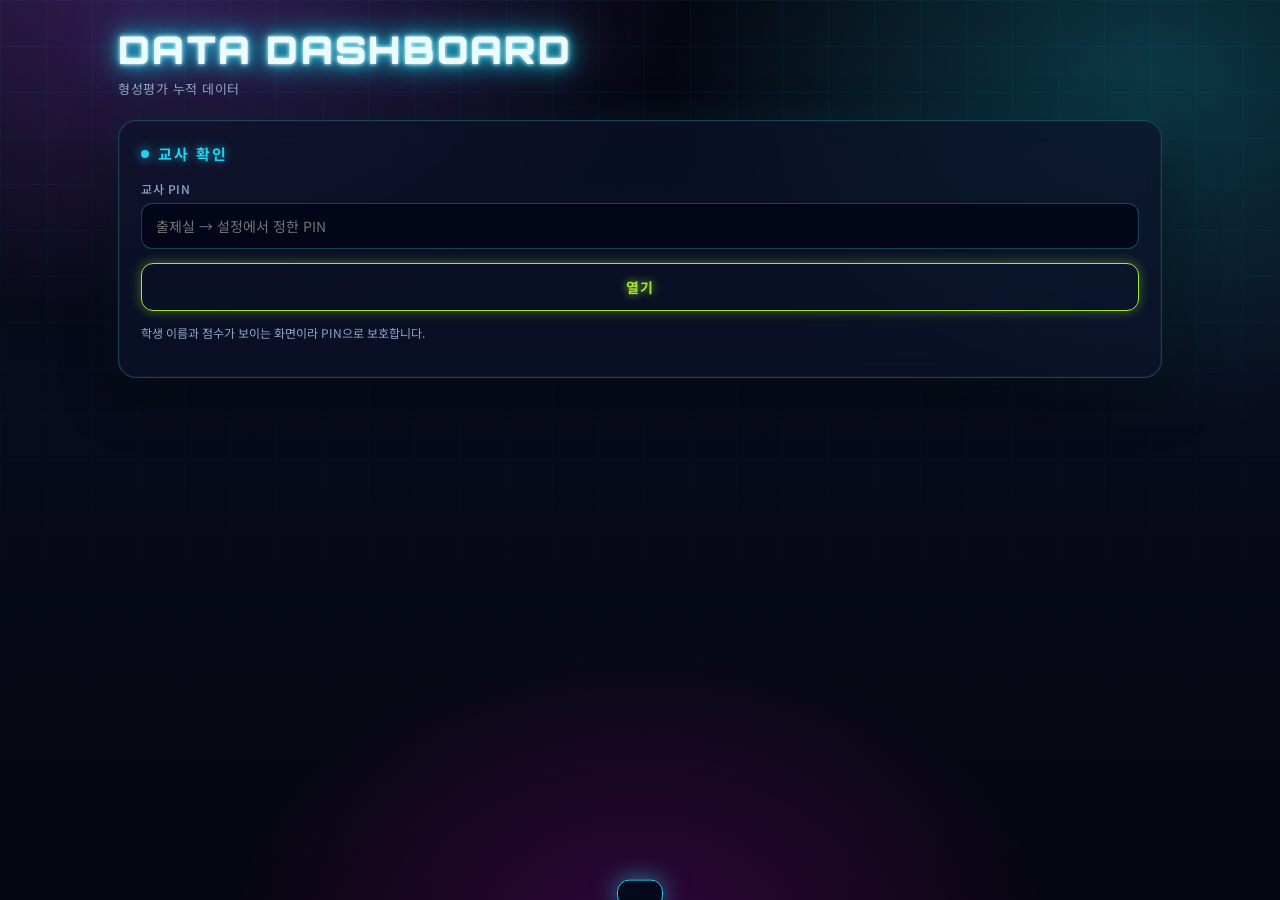
<file: dashboard.html>
<!DOCTYPE html>
<html lang="ko">
<head>
<meta charset="utf-8">
<meta name="viewport" content="width=device-width, initial-scale=1">
<meta name="robots" content="noindex">
<title>형성평가 대시보드</title>
<link rel="stylesheet" href="assets/neon.css">
<style>
  .kpis{display:grid;grid-template-columns:repeat(5,1fr);gap:12px}
  @media(max-width:700px){.kpis{grid-template-columns:repeat(2,1fr)}}
  .kpi{border:1px solid rgba(103,232,249,.2);border-radius:14px;padding:16px 12px;text-align:center;background:rgba(2,6,23,.55)}
  .kpi .v{font-family:'Orbitron',sans-serif;font-weight:900;font-size:30px;line-height:1;color:#eafcff;
    text-shadow:0 0 6px #fff,0 0 20px var(--cyan),0 0 44px rgba(34,211,238,.6)}
  .kpi .k{font-size:11px;color:var(--dim);margin-top:7px;letter-spacing:.09em}
  .kpi.p .v{text-shadow:0 0 6px #fff,0 0 20px var(--magenta),0 0 44px rgba(255,0,255,.55)}
  .kpi.l .v{text-shadow:0 0 6px #fff,0 0 20px var(--lime),0 0 44px rgba(163,230,53,.55)}
  .kpi.a .v{text-shadow:0 0 6px #fff,0 0 20px var(--amber),0 0 44px rgba(251,191,36,.55)}
  .kpi.r .v{text-shadow:0 0 6px #fff,0 0 20px var(--rose),0 0 44px rgba(251,113,133,.55)}
  .brow{display:flex;align-items:center;gap:11px;margin-bottom:9px;font-size:12.5px}
  .brow .nm{width:78px;color:var(--dim);flex-shrink:0}
  .brow .tr{flex:1;height:16px;border-radius:99px;background:rgba(103,232,249,.09);overflow:hidden}
  .brow .fl{height:100%;border-radius:99px;transition:width .7s cubic-bezier(.2,.9,.25,1)}
  .brow .vv{width:56px;text-align:right;font-family:'Orbitron',sans-serif;font-weight:700;font-size:12px}
  .lvbar{display:flex;height:34px;border-radius:11px;overflow:hidden;border:1px solid rgba(103,232,249,.22);margin-bottom:12px}
  .lvbar div{display:flex;align-items:center;justify-content:center;font-family:'Orbitron',sans-serif;
    font-weight:900;font-size:12px;color:#04121a;transition:.6s;min-width:0;overflow:hidden}
  .lowlight{color:var(--rose)!important;font-weight:700}
  .toplight{color:var(--lime)!important}
  .pill{display:inline-block;min-width:34px;text-align:center;padding:2px 8px;border-radius:99px;
    font-family:'Orbitron',sans-serif;font-weight:700;font-size:11px}
</style>
</head>
<body>
<div class="wrap">
  <h1 class="title neon">DATA DASHBOARD</h1>
  <p class="sub" id="school">형성평가 누적 데이터</p>

  <!-- PIN -->
  <div class="card" id="pinCard">
    <h2>교사 확인</h2>
    <div class="row"><div><label>교사 PIN</label><input id="pin" type="password" placeholder="출제실 → 설정에서 정한 PIN" autocomplete="off"></div></div>
    <button class="btn block lime" id="go">열기</button>
    <p class="hint" style="margin-top:12px">학생 이름과 점수가 보이는 화면이라 PIN으로 보호합니다.</p>
  </div>

  <div id="main" class="hidden">
    <div class="card">
      <h2>평가 선택</h2>
      <div class="row c2">
        <div><label>형성평가</label><select id="q"><option value="">전체 누적</option></select></div>
        <div style="display:flex;align-items:flex-end;gap:8px">
          <button class="btn sm" id="rl" style="flex:1">↻ 새로고침</button>
          <button class="btn sm pink" id="csv" style="flex:1">⬇ CSV</button>
          <button class="btn sm violet" id="out" style="flex:1">잠금</button>
        </div>
      </div>
    </div>
    <div id="body"></div>
  </div>
</div>

<div class="loader" id="ld"><div class="ring"></div><p id="ldtxt">LOADING...</p></div>
<div class="toast" id="toast"></div>

<script src="config.js"></script>
<script src="assets/api.js"></script>
<script>
var D = null, PIN = '';
var COLS = { A:'#a3e635', B:'#22d3ee', C:'#fbbf24', D:'#a855f7', E:'#fb7185' };

function $(id){ return document.getElementById(id); }
function esc(s){ return String(s == null ? '' : s).replace(/[&<>"]/g, function(c){
  return {'&':'&amp;','<':'&lt;','>':'&gt;','"':'&quot;'}[c]; }); }
function toast(m, err){
  var t = $('toast'); t.textContent = m;
  t.className = 'toast on' + (err ? ' err' : '');
  clearTimeout(toast._t);
  toast._t = setTimeout(function(){ t.className = 'toast' + (err ? ' err' : ''); }, 4000);
}
if (window.SCHOOL_NAME) $('school').textContent = window.SCHOOL_NAME + ' · 형성평가 누적 데이터';

try { PIN = sessionStorage.getItem('tpin') || ''; } catch(e) {}
if (PIN) { $('pin').value = PIN; open_(); }

$('go').onclick = open_;
$('pin').onkeydown = function(e){ if (e.key === 'Enter') open_(); };

function open_(){
  PIN = $('pin').value.trim();
  if (!PIN) { toast('PIN을 입력하세요.', true); return; }
  load();
}
$('out').onclick = function(){
  try { sessionStorage.removeItem('tpin'); } catch(e){}
  location.reload();
};
$('rl').onclick = load;
$('q').onchange = load;

function load(){
  $('ld').classList.add('on');
  API.dashboard(PIN, $('q').value, function(a){ $('ldtxt').textContent = 'RETRYING... ' + a; })
    .then(function(d){
      $('ld').classList.remove('on');
      try { sessionStorage.setItem('tpin', PIN); } catch(e){}
      $('pinCard').classList.add('hidden');
      $('main').classList.remove('hidden');
      render(d);
    })
    .catch(function(e){
      $('ld').classList.remove('on');
      toast(e.message, true);
    });
}

function render(d){
  D = d;
  if ($('q').options.length <= 1 && d.quizzes.length) {
    $('q').innerHTML = '<option value="">전체 누적</option>' + d.quizzes.map(function(q){
      return '<option value="' + q.quizId + '">' + esc(q.created) + ' · 중' + q.grade + ' · ' +
        esc(String(q.topic).slice(0, 30)) + ' (' + q.count + '명)</option>'; }).join('');
  }
  if (!d.stats) { $('body').innerHTML = '<div class="card"><p class="hint">아직 제출된 응답이 없습니다.</p></div>'; return; }
  var s = d.stats, html = '';

  html += '<div class="card"><h2>요약</h2><div class="kpis">' +
    kpi('', s.n, '응시 인원') + kpi('l', s.avg, '평균 (%)') + kpi('p', s.median, '중앙값 (%)') +
    kpi('a', s.max, '최고 (%)') + kpi('r', s.min, '최저 (%)') + '</div></div>';

  html += '<div class="card"><h2>성취수준 분포</h2><div class="lvbar">';
  ['A','B','C','D','E'].forEach(function(k){
    var n = s.levelDist[k], w = n / s.n * 100;
    html += '<div style="width:' + w + '%;background:' + COLS[k] + ';box-shadow:0 0 18px ' + COLS[k] + '">' +
      (w > 7 ? k + ' ' + n : '') + '</div>';
  });
  html += '</div><p class="hint">A 90%↑ · B 80%↑ · C 70%↑ · D 60%↑ · E 60%미만 &nbsp;|&nbsp; ' +
    ['A','B','C','D','E'].map(function(k){ return '<b>' + k + '</b> ' + s.levelDist[k] + '명'; }).join(' · ') +
    '</p></div>';

  html += '<div class="card"><h2>학급별 평균</h2>';
  s.classStats.forEach(function(c){
    html += bar(c.name + ' (' + c.n + ')', c.avg, c.avg >= 80 ? '#a3e635' : c.avg >= 60 ? '#22d3ee' : '#fb7185');
  });
  html += '</div>';

  if (s.itemStats && s.itemStats.length) {
    html += '<div class="card"><h2>문항별 정답률 — 다시 짚어야 할 문항</h2>';
    s.itemStats.forEach(function(i){
      html += bar(i.no + '번 ' + i.level, i.rate, i.rate >= 70 ? '#a3e635' : i.rate >= 50 ? '#fbbf24' : '#fb7185');
    });
    html += '<div class="divider"></div><div class="scroll"><table><thead><tr>' +
      '<th>문항</th><th>유형</th><th>난이도</th><th>정답률</th><th>가장 많은 오답</th></tr></thead><tbody>' +
      s.itemStats.map(function(i){
        return '<tr><td><b style="font-family:Orbitron">' + i.no + '</b></td><td>' + esc(i.type) + '</td>' +
          '<td>' + esc(i.level) + '</td>' +
          '<td class="' + (i.rate < 50 ? 'lowlight' : i.rate >= 80 ? 'toplight' : '') + '">' + i.rate + '%</td>' +
          '<td class="hint">' + esc(i.topWrong) + '</td></tr>'; }).join('') +
      '</tbody></table></div>' +
      '<p class="hint" style="margin-top:10px">정답률 <b>50% 미만</b> 문항은 다음 차시 도입에서 5분 재설명 대상입니다.</p></div>';
  } else {
    html += '<div class="card"><h2>문항별 정답률</h2><p class="hint">위에서 개별 형성평가를 선택하면 문항별 정답률과 오답 분포가 나타납니다.</p></div>';
  }

  html += '<div class="card"><h2>개별 결과 (' + d.rows.length + '건)</h2><div class="scroll"><table><thead><tr>' +
    '<th>제출</th><th>학급</th><th>번호</th><th>이름</th><th>주제</th><th>점수</th><th>%</th><th>수준</th><th>틀린 문항</th>' +
    '</tr></thead><tbody>' +
    d.rows.map(function(r){
      return '<tr><td class="hint">' + esc(r.time) + '</td>' +
        '<td>' + r.grade + '-' + r.classNo + '</td><td>' + r.studentNo + '</td>' +
        '<td><b>' + esc(r.name) + '</b></td>' +
        '<td class="hint" style="max-width:180px">' + esc(r.topic) + '</td>' +
        '<td>' + r.score + '/' + r.total + '</td>' +
        '<td class="' + (r.pct < 60 ? 'lowlight' : r.pct >= 90 ? 'toplight' : '') + '">' + r.pct + '</td>' +
        '<td><span class="pill" style="background:' + COLS[r.level] + ';color:#04121a">' + r.level + '</span></td>' +
        '<td class="hint">' + esc(r.wrong || '-') + '</td></tr>'; }).join('') +
    '</tbody></table></div></div>';

  $('body').innerHTML = html;
}

function kpi(cls, v, k){ return '<div class="kpi ' + cls + '"><div class="v">' + v + '</div><div class="k">' + k + '</div></div>'; }
function bar(name, val, col){
  return '<div class="brow"><span class="nm">' + esc(name) + '</span>' +
    '<span class="tr"><span class="fl" style="width:' + val + '%;background:' + col + ';box-shadow:0 0 14px ' + col + '"></span></span>' +
    '<span class="vv" style="color:' + col + '">' + val + '%</span></div>';
}

$('csv').onclick = function(){
  if (!D || !D.rows.length) { toast('내려받을 데이터가 없습니다.', true); return; }
  var head = ['제출','학년','반','번호','이름','주제','성취기준','점수','만점','백분율','성취수준','오답문항'];
  var lines = [head.join(',')].concat(D.rows.map(function(r){
    return [r.time, r.grade, r.classNo, r.studentNo, r.name, r.topic, r.code,
      r.score, r.total, r.pct, r.level, r.wrong].map(function(x){
      x = String(x == null ? '' : x);
      return /[",\n]/.test(x) ? '"' + x.replace(/"/g, '""') + '"' : x; }).join(',');
  }));
  var blob = new Blob(['﻿' + lines.join('\n')], { type: 'text/csv;charset=utf-8' });
  var a = document.createElement('a');
  a.href = URL.createObjectURL(blob);
  a.download = '형성평가_결과.csv';
  a.click();
  setTimeout(function(){ URL.revokeObjectURL(a.href); }, 1000);
  toast('CSV를 내려받았습니다.');
};
</script>
</body>
</html>
</file>
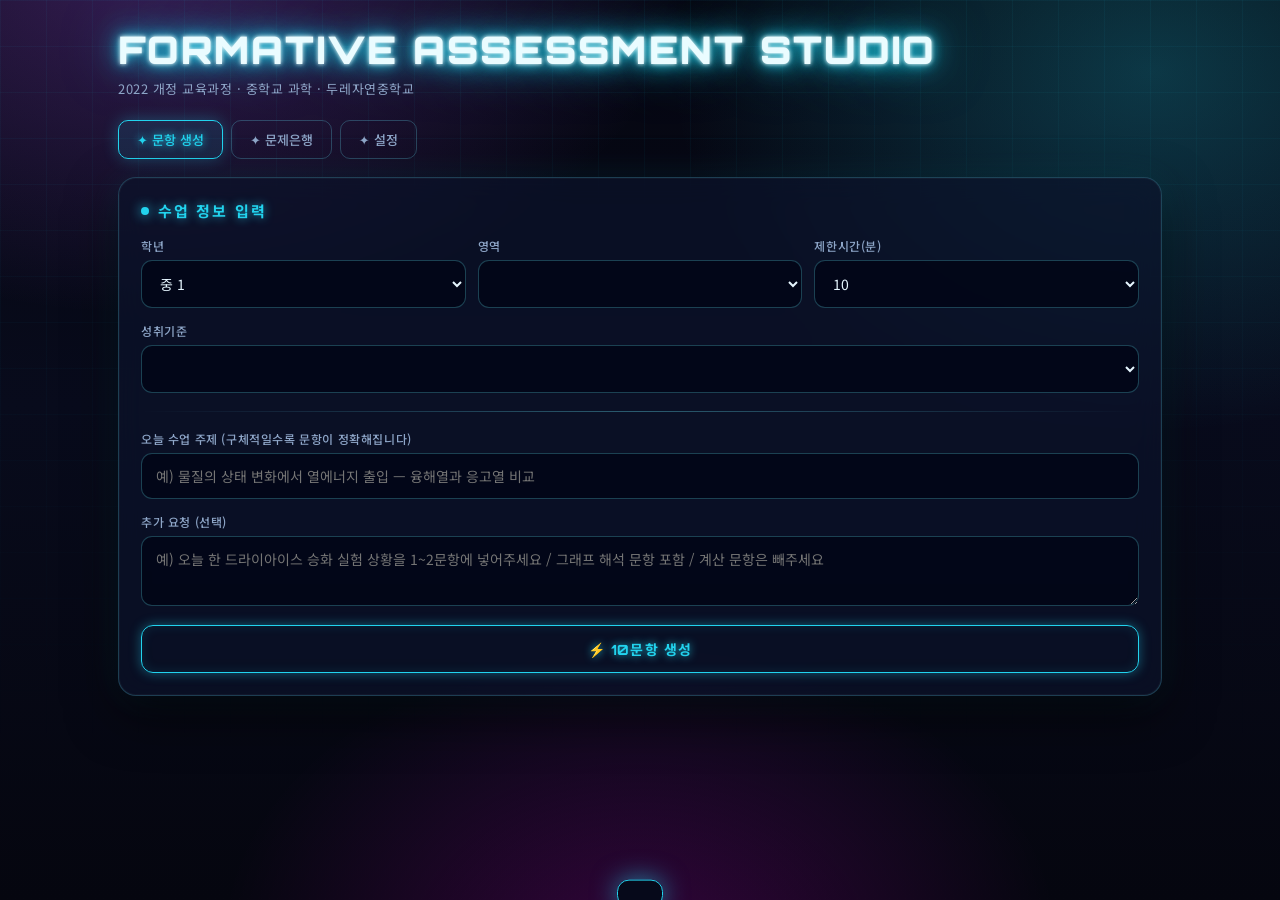
<file: apps-script/Teacher.html>
<!DOCTYPE html>
<html lang="ko">
<head>
<meta charset="utf-8">
<meta name="viewport" content="width=device-width, initial-scale=1">
<title>형성평가 출제실</title>
<style>
@import url('https://fonts.googleapis.com/css2?family=Orbitron:wght@600;900&family=Noto+Sans+KR:wght@300;400;500;700;900&display=swap');

:root{
  --bg:#05060f; --panel:rgba(12,18,42,.72); --line:rgba(103,232,249,.22);
  --cyan:#22d3ee; --magenta:#f0f; --violet:#a855f7;
  --lime:#a3e635; --amber:#fbbf24; --rose:#fb7185;
  --txt:#e6f6ff; --dim:#8ea6c8;
}
*{box-sizing:border-box;-webkit-tap-highlight-color:transparent}
html,body{margin:0;padding:0}
body{background:var(--bg);color:var(--txt);font-family:'Noto Sans KR',system-ui,sans-serif;min-height:100vh;overflow-x:hidden}

body::before{content:'';position:fixed;inset:0;z-index:-2;
  background:
    radial-gradient(900px 600px at 12% -5%, rgba(168,85,247,.30), transparent 60%),
    radial-gradient(800px 600px at 90% 8%, rgba(34,211,238,.24), transparent 60%),
    radial-gradient(700px 500px at 50% 105%, rgba(255,0,255,.18), transparent 60%),
    linear-gradient(180deg,#05060f,#080b1c 45%,#05060f)}
body::after{content:'';position:fixed;inset:0;z-index:-1;pointer-events:none;
  background-image:linear-gradient(rgba(34,211,238,.055) 1px,transparent 1px),linear-gradient(90deg,rgba(34,211,238,.055) 1px,transparent 1px);
  background-size:46px 46px;
  mask-image:linear-gradient(180deg,rgba(0,0,0,.9),transparent 85%);
  -webkit-mask-image:linear-gradient(180deg,rgba(0,0,0,.9),transparent 85%);
  animation:gridDrift 22s linear infinite}
@keyframes gridDrift{from{background-position:0 0,0 0}to{background-position:0 46px,46px 0}}

.wrap{max-width:1080px;margin:0 auto;padding:26px 18px 90px}
.wrap.narrow{max-width:760px}

.neon{font-family:'Orbitron','Noto Sans KR',sans-serif;font-weight:900;letter-spacing:.06em;color:#eafcff;
  text-shadow:0 0 4px #fff,0 0 12px var(--cyan),0 0 28px var(--cyan),0 0 55px rgba(34,211,238,.55);
  animation:flicker 6s infinite}
.neon.pink{text-shadow:0 0 4px #fff,0 0 12px var(--magenta),0 0 30px var(--magenta),0 0 58px rgba(255,0,255,.5)}
@keyframes flicker{0%,17%,19%,21%,23%,25%,54%,56%,100%{opacity:1}18%,20%,22%,24%,55%{opacity:.68}}
h1.title{font-size:clamp(22px,4.4vw,38px);margin:0 0 6px}
.sub{color:var(--dim);font-size:13px;letter-spacing:.04em;margin:0 0 22px}

.card{background:var(--panel);border:1px solid var(--line);border-radius:18px;padding:22px;margin-bottom:18px;
  backdrop-filter:blur(14px);-webkit-backdrop-filter:blur(14px);
  box-shadow:0 0 0 1px rgba(255,255,255,.03) inset,0 18px 50px rgba(0,0,0,.6),0 0 34px rgba(34,211,238,.10);
  animation:rise .45s cubic-bezier(.2,.9,.25,1) both}
@keyframes rise{from{opacity:0;transform:translateY(14px)}to{opacity:1;transform:none}}
.card h2{font-family:'Orbitron','Noto Sans KR',sans-serif;font-size:15px;letter-spacing:.12em;margin:0 0 16px;
  color:var(--cyan);text-shadow:0 0 10px rgba(34,211,238,.75);display:flex;align-items:center;gap:9px}
.card h2::before{content:'';width:8px;height:8px;border-radius:50%;background:var(--cyan);box-shadow:0 0 12px var(--cyan);animation:pulse 1.7s infinite}
@keyframes pulse{50%{opacity:.25;transform:scale(.7)}}

label{display:block;font-size:12px;color:var(--dim);margin:0 0 6px;letter-spacing:.05em;font-weight:500}
input,select,textarea{width:100%;padding:12px 14px;background:rgba(2,6,23,.85);border:1px solid rgba(103,232,249,.26);
  border-radius:11px;color:var(--txt);font-family:inherit;font-size:14px;outline:none;transition:.22s}
input:focus,select:focus,textarea:focus{border-color:var(--cyan);box-shadow:0 0 0 3px rgba(34,211,238,.14),0 0 22px rgba(34,211,238,.35)}
select option{background:#0a0f24}
textarea{resize:vertical;min-height:70px}
.row{display:grid;gap:12px;margin-bottom:14px}
.row.c2{grid-template-columns:1fr 1fr}
.row.c3{grid-template-columns:1fr 1fr 1fr}
@media(max-width:600px){.row.c3{grid-template-columns:1fr 1fr}}

.btn{display:inline-flex;align-items:center;justify-content:center;gap:8px;padding:13px 24px;border-radius:12px;cursor:pointer;
  font-family:'Orbitron','Noto Sans KR',sans-serif;font-weight:700;font-size:14px;letter-spacing:.08em;
  background:transparent;color:var(--cyan);border:1.5px solid var(--cyan);
  box-shadow:0 0 12px rgba(34,211,238,.4),inset 0 0 12px rgba(34,211,238,.12);
  text-shadow:0 0 9px rgba(34,211,238,.85);transition:.2s}
.btn:hover:not(:disabled){background:rgba(34,211,238,.14);box-shadow:0 0 26px rgba(34,211,238,.8);transform:translateY(-1px)}
.btn:active:not(:disabled){transform:translateY(1px)}
.btn:disabled{opacity:.4;cursor:not-allowed;box-shadow:none}
.btn.pink{color:var(--magenta);border-color:var(--magenta);box-shadow:0 0 12px rgba(255,0,255,.42);text-shadow:0 0 9px rgba(255,0,255,.85)}
.btn.pink:hover:not(:disabled){background:rgba(255,0,255,.14);box-shadow:0 0 26px rgba(255,0,255,.8)}
.btn.lime{color:var(--lime);border-color:var(--lime);box-shadow:0 0 12px rgba(163,230,53,.4);text-shadow:0 0 9px rgba(163,230,53,.85)}
.btn.lime:hover:not(:disabled){background:rgba(163,230,53,.14);box-shadow:0 0 26px rgba(163,230,53,.75)}
.btn.violet{color:var(--violet);border-color:var(--violet);box-shadow:0 0 12px rgba(168,85,247,.4);text-shadow:0 0 9px rgba(168,85,247,.85)}
.btn.sm{padding:8px 14px;font-size:12px;border-radius:9px}
.btn.block{width:100%}
.btn-row{display:flex;gap:10px;flex-wrap:wrap}

.chip{display:inline-block;padding:3px 10px;border-radius:999px;font-size:11px;letter-spacing:.05em;
  border:1px solid rgba(103,232,249,.4);color:var(--cyan);background:rgba(34,211,238,.09)}
.chip.pink{border-color:rgba(255,0,255,.45);color:#ff8bff;background:rgba(255,0,255,.09)}
.chip.lime{border-color:rgba(163,230,53,.45);color:var(--lime);background:rgba(163,230,53,.09)}
.chip.amber{border-color:rgba(251,191,36,.45);color:var(--amber);background:rgba(251,191,36,.09)}
.chip.rose{border-color:rgba(251,113,133,.45);color:var(--rose);background:rgba(251,113,133,.09)}
.chip.dim{border-color:rgba(142,166,200,.35);color:var(--dim);background:rgba(142,166,200,.07)}

table{width:100%;border-collapse:collapse;font-size:13px}
th,td{padding:9px 8px;text-align:left;border-bottom:1px solid rgba(103,232,249,.12)}
th{color:var(--cyan);font-size:11px;letter-spacing:.1em;font-weight:700;text-transform:uppercase}
tbody tr:hover{background:rgba(34,211,238,.07)}
.scroll{overflow-x:auto}

.loader{display:none;text-align:center;padding:34px 10px}
.loader.on{display:block}
.ring{width:56px;height:56px;margin:0 auto 16px;border-radius:50%;
  border:3px solid rgba(34,211,238,.15);border-top-color:var(--cyan);border-right-color:var(--magenta);
  animation:spin .9s linear infinite;box-shadow:0 0 26px rgba(34,211,238,.55)}
@keyframes spin{to{transform:rotate(360deg)}}
.loader p{color:var(--cyan);font-family:'Orbitron',sans-serif;letter-spacing:.14em;font-size:12px;animation:flicker 2.4s infinite}

.toast{position:fixed;left:50%;bottom:26px;transform:translate(-50%,120%);
  background:rgba(6,10,26,.96);border:1px solid var(--cyan);color:var(--txt);padding:13px 22px;border-radius:12px;
  font-size:13px;z-index:999;box-shadow:0 0 26px rgba(34,211,238,.6);transition:.3s;max-width:88vw;text-align:center}
.toast.on{transform:translate(-50%,0)}
.toast.err{border-color:var(--rose);box-shadow:0 0 26px rgba(251,113,133,.6)}

.hint{font-size:12px;color:var(--dim);line-height:1.65}
.hint b{color:var(--cyan);font-weight:600}
.divider{height:1px;background:linear-gradient(90deg,transparent,rgba(103,232,249,.35),transparent);margin:18px 0}
.hidden{display:none!important}

  .qcard{border:1px solid rgba(103,232,249,.2);border-radius:14px;padding:16px;margin-bottom:12px;background:rgba(2,6,23,.5)}
  .qcard.sa{border-color:rgba(255,0,255,.28)}
  .qhead{display:flex;align-items:center;gap:8px;margin-bottom:10px;flex-wrap:wrap}
  .qno{font-family:'Orbitron',sans-serif;font-weight:900;color:var(--cyan);text-shadow:0 0 10px var(--cyan);font-size:15px}
  .qcard.sa .qno{color:var(--magenta);text-shadow:0 0 10px var(--magenta)}
  .stem{font-size:14px;line-height:1.7;margin-bottom:10px}
  .ch{display:flex;gap:8px;align-items:flex-start;padding:5px 0;font-size:13px;color:#cfe4f7}
  .ch b{color:var(--dim);min-width:18px}
  .ch.ans{color:var(--lime);text-shadow:0 0 10px rgba(163,230,53,.5)}
  .ch.ans b{color:var(--lime)}
  .exp{margin-top:9px;padding:9px 12px;border-left:2px solid var(--amber);background:rgba(251,191,36,.07);
    font-size:12.5px;color:#f3e3b8;line-height:1.65;border-radius:0 8px 8px 0}
  .linkbox{display:flex;gap:8px;align-items:center;margin-top:10px}
  .linkbox input{font-size:12px;font-family:monospace}
  .tabs{display:flex;gap:8px;margin-bottom:18px;flex-wrap:wrap}
  .tab{padding:9px 18px;border-radius:10px;border:1px solid rgba(103,232,249,.25);cursor:pointer;font-size:13px;
    color:var(--dim);transition:.2s;font-weight:500}
  .tab.on{color:var(--cyan);border-color:var(--cyan);background:rgba(34,211,238,.1);
    box-shadow:0 0 16px rgba(34,211,238,.3);text-shadow:0 0 8px var(--cyan)}
  .stdbox{margin-top:10px;padding:12px 14px;border-radius:10px;background:rgba(168,85,247,.08);
    border:1px solid rgba(168,85,247,.28);font-size:12.5px;line-height:1.7;color:#e2d3ff}
  .stdbox b{color:var(--violet)}
</style>
</head>
<body>
<div class="wrap">
  <h1 class="title neon">FORMATIVE ASSESSMENT STUDIO</h1>
  <p class="sub">2022 개정 교육과정 · 중학교 과학 · 두레자연중학교</p>

  <div class="tabs">
    <div class="tab on" data-t="make">✦ 문항 생성</div>
    <div class="tab" data-t="bank">✦ 문제은행</div>
    <div class="tab" data-t="cfg">✦ 설정</div>
  </div>

  <!-- ══════════ 생성 ══════════ -->
  <div id="p-make">
    <div class="card">
      <h2>수업 정보 입력</h2>
      <div class="row c3">
        <div><label>학년</label>
          <select id="grade"><option value="1">중 1</option><option value="2">중 2</option><option value="3">중 3</option></select>
        </div>
        <div><label>영역</label><select id="area"></select></div>
        <div><label>제한시간(분)</label>
          <select id="tl"><option>5</option><option selected>10</option><option>15</option><option>20</option><option value="0">무제한</option></select>
        </div>
      </div>
      <div class="row"><div><label>성취기준</label><select id="std"></select></div></div>
      <div id="stdbox" class="stdbox hidden"></div>
      <div class="divider"></div>
      <div class="row"><div>
        <label>오늘 수업 주제 (구체적일수록 문항이 정확해집니다)</label>
        <input id="topic" placeholder="예) 물질의 상태 변화에서 열에너지 출입 — 융해열과 응고열 비교">
      </div></div>
      <div class="row"><div>
        <label>추가 요청 (선택)</label>
        <textarea id="note" placeholder="예) 오늘 한 드라이아이스 승화 실험 상황을 1~2문항에 넣어주세요 / 그래프 해석 문항 포함 / 계산 문항은 빼주세요"></textarea>
      </div></div>
      <button class="btn block" id="gen">⚡ 10문항 생성</button>
    </div>

    <div class="loader" id="ld"><div class="ring"></div><p id="ldtxt">GENERATING ITEMS...</p></div>

    <div id="preview" class="hidden">
      <div class="card">
        <h2>생성 결과 · 검수</h2>
        <div id="meta" style="margin-bottom:14px"></div>
        <div id="items"></div>
        <div class="divider"></div>
        <div class="btn-row">
          <button class="btn lime" id="save">💾 저장하고 링크 발급</button>
          <button class="btn violet" id="regen">↻ 다시 생성</button>
          <button class="btn sm" id="editSheet">✎ 시트에서 직접 수정</button>
        </div>
        <p class="hint" style="margin-top:12px">저장 뒤 스프레드시트 <b>문제은행</b> 시트의 <b>문항JSON</b> 칸을 고칠 수 있습니다. 고친 뒤에는 설정 탭의 <b>캐시 비우기</b>를 눌러야 학생 화면에 반영됩니다.</p>
      </div>
    </div>

    <div id="linkcard" class="card hidden">
      <h2>배포 링크</h2>
      <p class="hint">이 주소를 학급 밴드·클래스룸에 올리거나 QR을 화면에 띄우세요. 학생은 로그인 없이 바로 응시합니다.</p>
      <div class="linkbox">
        <input id="link" readonly>
        <button class="btn sm" id="copy">복사</button>
      </div>
      <div id="qr" style="margin-top:16px;text-align:center"></div>
      <p class="hint" id="pageswarn" style="margin-top:12px"></p>
    </div>
  </div>

  <!-- ══════════ 문제은행 ══════════ -->
  <div id="p-bank" class="hidden">
    <div class="card">
      <h2>누적 문제은행</h2>
      <div class="btn-row" style="margin-bottom:14px">
        <button class="btn sm" id="reload">↻ 새로고침</button>
        <button class="btn sm violet" id="godash">📊 대시보드 열기</button>
        <button class="btn sm pink" id="gosheet">📄 스프레드시트 열기</button>
      </div>
      <div class="scroll"><table>
        <thead><tr><th>생성</th><th>학년</th><th>영역</th><th>성취기준</th><th>주제</th><th>응시</th><th>상태</th><th>링크</th></tr></thead>
        <tbody id="bank"><tr><td colspan="8" class="hint">불러오는 중...</td></tr></tbody>
      </table></div>
    </div>
  </div>

  <!-- ══════════ 설정 ══════════ -->
  <div id="p-cfg" class="hidden">
    <div class="card">
      <h2>1. Gemini API</h2>
      <p class="hint" style="margin-bottom:14px"><b>aistudio.google.com/apikey</b> 에서 무료 키를 발급받아 붙여넣으세요. 키는 이 스크립트에만 저장되며 학생에게 노출되지 않습니다.</p>
      <div class="row"><div><label>API 키</label><input id="key" type="password" placeholder="AIza..."></div></div>
      <div class="row c2">
        <div><label>모델</label><select id="model"></select></div>
        <div style="display:flex;align-items:flex-end;gap:8px">
          <button class="btn sm lime" id="autom" style="flex:1">✨ 자동 선택</button>
          <button class="btn sm" id="listm" style="flex:1">목록 불러오기</button>
        </div>
      </div>
      <p class="hint"><b>(자동 선택)</b> 상태로 두는 것을 권합니다. 구글이 모델 이름을 바꿔도 알아서 최신 모델을 따라갑니다.</p>
    </div>

    <div class="card">
      <h2>2. GitHub Pages 주소</h2>
      <p class="hint" style="margin-bottom:14px">학생 응시 페이지를 GitHub Pages에 올렸다면 그 주소를 넣으세요. <b>동시 접속 시 훨씬 빨라집니다.</b> 비워 두면 학생 링크가 발급되지 않습니다.</p>
      <div class="row"><div><label>Pages 주소 (끝에 / 없이)</label>
        <input id="pages" placeholder="https://내아이디.github.io/저장소이름"></div></div>
    </div>

    <div class="card">
      <h2>3. 교사 PIN</h2>
      <p class="hint" style="margin-bottom:14px">대시보드를 열 때 쓰는 비밀번호입니다. 학생이 결과를 볼 수 없게 반드시 설정하세요.</p>
      <div class="row"><div><label>PIN (숫자·문자 4자 이상)</label><input id="pin" type="password" placeholder="예) 1234dure"></div></div>
      <button class="btn block lime" id="savecfg">전체 저장</button>
      <div class="divider"></div>
      <div class="btn-row">
        <button class="btn sm violet" id="clearcache">🧹 캐시 비우기</button>
        <button class="btn sm" id="ping">🔌 연결 테스트</button>
      </div>
      <div class="divider"></div>
      <div id="cfginfo" class="hint"></div>
    </div>
  </div>
</div>

<div class="toast" id="toast"></div>

<script>
var CFG = {}, CUR = null, LAST = null;

function $(id){ return document.getElementById(id); }
function toast(m, err){
  var t = $('toast'); t.textContent = m;
  t.className = 'toast on' + (err ? ' err' : '');
  clearTimeout(toast._t);
  toast._t = setTimeout(function(){ t.className = 'toast' + (err ? ' err' : ''); }, 4200);
}
function esc(s){ return String(s == null ? '' : s).replace(/[&<>"]/g, function(c){
  return {'&':'&amp;','<':'&lt;','>':'&gt;','"':'&quot;'}[c]; }); }

document.querySelectorAll('.tab').forEach(function(el){
  el.onclick = function(){
    document.querySelectorAll('.tab').forEach(function(x){ x.classList.remove('on'); });
    el.classList.add('on');
    ['make','bank','cfg'].forEach(function(k){ $('p-' + k).classList.add('hidden'); });
    $('p-' + el.dataset.t).classList.remove('hidden');
    if (el.dataset.t === 'bank') loadBank();
  };
});

google.script.run.withSuccessHandler(function(c){
  CFG = c;
  $('model').innerHTML = '<option>' + esc(c.model) + '</option>' +
    (c.model === '(자동 선택)' ? '' : '<option>(자동 선택)</option>');
  $('pages').value = c.pagesUrl || '';
  $('cfginfo').innerHTML =
    'API 키: <b>' + (c.hasKey ? esc(c.keyTail) : '미설정') + '</b><br>' +
    '모델: <b>' + esc(c.model) + '</b><br>' +
    '교사 PIN: <b>' + (c.hasPin ? '설정됨' : '미설정') + '</b><br>' +
    'Pages 주소: <b>' + (c.pagesUrl ? esc(c.pagesUrl) : '미설정') + '</b><br>' +
    '웹앱(API) 주소: <b style="word-break:break-all">' + esc(c.webAppUrl) + '</b>';
  if (!c.hasKey) toast('먼저 [설정]에서 Gemini API 키를 저장하세요.', true);
  else if (!c.pagesUrl) toast('[설정]에서 GitHub Pages 주소를 넣으면 학생 접속이 빨라집니다.', true);
}).getConfig();

google.script.run.withSuccessHandler(function(list){
  $('area').innerHTML = list.map(function(a){
    return '<option value="' + a.no + '">' + a.no + '. ' + esc(a.name) + '</option>'; }).join('');
  loadStd();
}).fetchAreas();

$('area').onchange = loadStd;
function loadStd(){
  google.script.run.withSuccessHandler(function(list){
    window.__STD = list;
    $('std').innerHTML = list.map(function(s){
      return '<option value="' + s.c + '">' + s.c + ' — ' + esc(s.s.slice(0, 45)) + '…</option>'; }).join('');
    showStd();
  }).fetchStandards(Number($('area').value));
}
$('std').onchange = showStd;
function showStd(){
  var s = (window.__STD || []).filter(function(x){ return x.c === $('std').value; })[0];
  if (!s) return;
  $('stdbox').classList.remove('hidden');
  $('stdbox').innerHTML = '<b>[' + esc(s.c) + ']</b> ' + esc(s.s) +
    (s.A ? '<br><br><b>A수준</b> ' + esc(s.A) : '') + (s.C ? '<br><b>C수준</b> ' + esc(s.C) : '');
}

$('gen').onclick = doGen;
$('regen').onclick = doGen;
function doGen(){
  var topic = $('topic').value.trim();
  if (!topic) { toast('수업 주제를 입력하세요.', true); $('topic').focus(); return; }
  LAST = { grade: $('grade').value, code: $('std').value, topic: topic,
           note: $('note').value.trim(), timeLimit: Number($('tl').value) };
  $('preview').classList.add('hidden');
  $('linkcard').classList.add('hidden');
  $('ld').classList.add('on');
  $('gen').disabled = true;

  var msgs = ['성취기준 해석 중...', '문항 초안 작성 중...', '오답 선택지 다듬는 중...', '해설 정리 중...'];
  var i = 0, timer = setInterval(function(){ $('ldtxt').textContent = msgs[i++ % msgs.length]; }, 2200);

  google.script.run
    .withSuccessHandler(function(q){ clearInterval(timer); $('ld').classList.remove('on'); $('gen').disabled = false; render(q); })
    .withFailureHandler(function(e){ clearInterval(timer); $('ld').classList.remove('on'); $('gen').disabled = false; toast(e.message, true); })
    .generateQuiz(LAST);
}

function render(q){
  CUR = q;
  $('preview').classList.remove('hidden');
  $('meta').innerHTML =
    '<span class="chip">중' + q.grade + '</span> ' +
    '<span class="chip pink">' + esc(q.area) + '</span> ' +
    '<span class="chip lime">' + esc(q.code) + '</span> ' +
    '<span class="chip amber">' + (q.timeLimit ? q.timeLimit + '분' : '무제한') + '</span>' +
    '<div class="hint" style="margin-top:9px">' + esc(q.topic) + '</div>';

  $('items').innerHTML = q.items.map(function(it){
    var lv = { '하':'lime', '중':'amber', '상':'rose' }[it.level] || 'dim';
    var body;
    if (it.type === 'MC') {
      body = it.choices.map(function(c, i){
        var ok = String(i + 1) === String(it.answer);
        return '<div class="ch' + (ok ? ' ans' : '') + '"><b>' + (i+1) + '</b><span>' + esc(c) + (ok ? ' ✔' : '') + '</span></div>';
      }).join('');
    } else {
      body = '<div class="ch ans"><b>답</b><span>' + esc(it.answer) + '</span></div>' +
        '<div class="hint" style="margin-top:4px">인정 표기: ' + esc((it.accept || []).join(' / ')) + '</div>';
    }
    return '<div class="qcard' + (it.type === 'SA' ? ' sa' : '') + '">' +
      '<div class="qhead"><span class="qno">' + it.no + '</span>' +
      '<span class="chip dim">' + (it.type === 'MC' ? '객관식' : '단답형') + '</span>' +
      '<span class="chip ' + lv + '">' + esc(it.level) + '</span></div>' +
      '<div class="stem">' + esc(it.stem) + '</div>' + body +
      '<div class="exp">💡 ' + esc(it.explain) + '</div></div>';
  }).join('');
  window.scrollTo({ top: $('preview').offsetTop - 20, behavior: 'smooth' });
}

$('save').onclick = function(){
  if (!CUR) return;
  this.disabled = true;
  google.script.run
    .withSuccessHandler(function(r){
      $('save').disabled = false;
      $('linkcard').classList.remove('hidden');
      $('link').value = r.url;
      $('qr').innerHTML = '<img alt="QR" style="border-radius:12px;box-shadow:0 0 26px rgba(34,211,238,.55)" src="https://api.qrserver.com/v1/create-qr-code/?size=190x190&margin=8&data=' + encodeURIComponent(r.url) + '">';
      $('pageswarn').innerHTML = CFG.pagesUrl ? '' :
        '⚠ GitHub Pages 주소가 설정되지 않아 임시 주소가 나왔습니다. <b>설정 탭</b>에서 Pages 주소를 넣고 다시 저장하세요.';
      toast('저장 완료 — ' + r.quizId);
      window.scrollTo({ top: $('linkcard').offsetTop - 20, behavior: 'smooth' });
    })
    .withFailureHandler(function(e){ $('save').disabled = false; toast(e.message, true); })
    .saveQuiz(CUR);
};

$('copy').onclick = function(){
  var el = $('link'); el.select(); el.setSelectionRange(0, 99999);
  try { document.execCommand('copy'); toast('링크를 복사했습니다.'); }
  catch (e) { toast('길게 눌러 직접 복사하세요.', true); }
};

$('editSheet').onclick = function(){ window.open(CFG.sheetUrl, '_blank'); };
$('gosheet').onclick = function(){ window.open(CFG.sheetUrl, '_blank'); };
$('godash').onclick = function(){
  if (CFG.pagesUrl) window.open(CFG.pagesUrl + '/dashboard.html', '_blank');
  else toast('설정 탭에서 GitHub Pages 주소를 먼저 넣으세요.', true);
};

$('reload').onclick = loadBank;
function loadBank(){
  $('bank').innerHTML = '<tr><td colspan="8" class="hint">불러오는 중...</td></tr>';
  google.script.run.withSuccessHandler(function(list){
    if (!list.length) { $('bank').innerHTML = '<tr><td colspan="8" class="hint">아직 저장된 평가가 없습니다.</td></tr>'; return; }
    $('bank').innerHTML = list.map(function(q){
      return '<tr>' +
        '<td>' + esc(q.created) + '</td><td>중' + q.grade + '</td><td>' + esc(q.area) + '</td>' +
        '<td><span class="chip lime">' + esc(q.code) + '</span></td>' +
        '<td style="max-width:230px">' + esc(q.topic) + '</td>' +
        '<td><b style="color:var(--cyan)">' + q.count + '</b>명</td>' +
        '<td><span class="chip ' + (q.status === '공개' ? '' : 'rose') + '" style="cursor:pointer" onclick="tog(\'' + q.quizId + '\')">' + esc(q.status) + '</span></td>' +
        '<td><button class="btn sm" onclick="cp(\'' + q.url + '\')">복사</button></td></tr>';
    }).join('');
  }).withFailureHandler(function(e){ toast(e.message, true); }).listQuizzes();
}
function tog(id){
  google.script.run.withSuccessHandler(function(s){ toast('상태 변경 → ' + s); loadBank(); })
    .withFailureHandler(function(e){ toast(e.message, true); }).toggleQuizStatus(id);
}
function cp(url){
  var t = document.createElement('input');
  document.body.appendChild(t); t.value = url; t.select();
  try { document.execCommand('copy'); toast('링크 복사됨'); } catch (e) { prompt('복사하세요', url); }
  document.body.removeChild(t);
}

$('listm').onclick = function(){
  var b = this; b.disabled = true; b.textContent = '조회 중...';
  google.script.run.withSuccessHandler(function(ms){
    b.disabled = false; b.textContent = '목록 불러오기';
    $('model').innerHTML = '<option>(자동 선택)</option>' + ms.map(function(m, i){
      return '<option' + (m === CFG.model ? ' selected' : '') + '>' + esc(m) + (i === 0 ? '' : '') + '</option>'; }).join('');
    toast(ms.length + '개 모델을 찾았습니다. 맨 위가 추천 모델입니다.');
  }).withFailureHandler(function(e){
    b.disabled = false; b.textContent = '목록 불러오기'; toast(e.message, true);
  }).listGeminiModels();
};

$('autom').onclick = function(){
  var b = this; b.disabled = true; b.textContent = '확인 중...';
  google.script.run.withSuccessHandler(function(m){
    b.disabled = false; b.textContent = '✨ 자동 선택';
    $('model').innerHTML = '<option selected>' + esc(m) + '</option><option>(자동 선택)</option>';
    toast('사용 가능한 최신 모델: ' + m);
  }).withFailureHandler(function(e){
    b.disabled = false; b.textContent = '✨ 자동 선택'; toast(e.message, true);
  }).autoPickModel();
};

$('savecfg').onclick = function(){
  var k = $('key').value.trim(), m = $('model').value,
      p = $('pages').value.trim(), pin = $('pin').value.trim();
  var jobs = [];
  if (k) jobs.push(['setApiKey', k]);
  jobs.push(['setModel', m]);
  jobs.push(['setPagesUrl', p]);
  if (pin) jobs.push(['setPin', pin]);

  var done = 0;
  function fin(){ if (++done >= jobs.length) { toast('저장했습니다.'); setTimeout(function(){ location.reload(); }, 700); } }
  jobs.forEach(function(j){
    google.script.run.withSuccessHandler(fin).withFailureHandler(function(e){ toast(e.message, true); })[j[0]](j[1]);
  });
};

$('clearcache').onclick = function(){
  google.script.run.withSuccessHandler(function(){ toast('캐시를 비웠습니다. 학생 화면에 수정본이 반영됩니다.'); })
    .withFailureHandler(function(e){ toast(e.message, true); }).clearQuizCache('');
};

$('ping').onclick = function(){
  var b = this; b.disabled = true;
  fetch(CFG.webAppUrl + '?api=ping')
    .then(function(r){ return r.json(); })
    .then(function(d){ b.disabled = false; toast(d.ok ? '✅ API 정상 응답' : '응답 이상', !d.ok); })
    .catch(function(e){ b.disabled = false; toast('연결 실패: ' + e.message, true); });
};
</script>
</body>
</html>
</file>
<file: assets/neon.css>
@import url('https://fonts.googleapis.com/css2?family=Orbitron:wght@600;900&family=Noto+Sans+KR:wght@300;400;500;700;900&display=swap');

:root{
  --bg:#05060f; --panel:rgba(12,18,42,.72); --line:rgba(103,232,249,.22);
  --cyan:#22d3ee; --magenta:#f0f; --violet:#a855f7;
  --lime:#a3e635; --amber:#fbbf24; --rose:#fb7185;
  --txt:#e6f6ff; --dim:#8ea6c8;
}
*{box-sizing:border-box;-webkit-tap-highlight-color:transparent}
html,body{margin:0;padding:0}
body{background:var(--bg);color:var(--txt);font-family:'Noto Sans KR',system-ui,sans-serif;min-height:100vh;overflow-x:hidden}

body::before{content:'';position:fixed;inset:0;z-index:-2;
  background:
    radial-gradient(900px 600px at 12% -5%, rgba(168,85,247,.30), transparent 60%),
    radial-gradient(800px 600px at 90% 8%, rgba(34,211,238,.24), transparent 60%),
    radial-gradient(700px 500px at 50% 105%, rgba(255,0,255,.18), transparent 60%),
    linear-gradient(180deg,#05060f,#080b1c 45%,#05060f)}
body::after{content:'';position:fixed;inset:0;z-index:-1;pointer-events:none;
  background-image:linear-gradient(rgba(34,211,238,.055) 1px,transparent 1px),linear-gradient(90deg,rgba(34,211,238,.055) 1px,transparent 1px);
  background-size:46px 46px;
  mask-image:linear-gradient(180deg,rgba(0,0,0,.9),transparent 85%);
  -webkit-mask-image:linear-gradient(180deg,rgba(0,0,0,.9),transparent 85%);
  animation:gridDrift 22s linear infinite}
@keyframes gridDrift{from{background-position:0 0,0 0}to{background-position:0 46px,46px 0}}

.wrap{max-width:1080px;margin:0 auto;padding:26px 18px 90px}
.wrap.narrow{max-width:760px}

.neon{font-family:'Orbitron','Noto Sans KR',sans-serif;font-weight:900;letter-spacing:.06em;color:#eafcff;
  text-shadow:0 0 4px #fff,0 0 12px var(--cyan),0 0 28px var(--cyan),0 0 55px rgba(34,211,238,.55);
  animation:flicker 6s infinite}
.neon.pink{text-shadow:0 0 4px #fff,0 0 12px var(--magenta),0 0 30px var(--magenta),0 0 58px rgba(255,0,255,.5)}
@keyframes flicker{0%,17%,19%,21%,23%,25%,54%,56%,100%{opacity:1}18%,20%,22%,24%,55%{opacity:.68}}
h1.title{font-size:clamp(22px,4.4vw,38px);margin:0 0 6px}
.sub{color:var(--dim);font-size:13px;letter-spacing:.04em;margin:0 0 22px}

.card{background:var(--panel);border:1px solid var(--line);border-radius:18px;padding:22px;margin-bottom:18px;
  backdrop-filter:blur(14px);-webkit-backdrop-filter:blur(14px);
  box-shadow:0 0 0 1px rgba(255,255,255,.03) inset,0 18px 50px rgba(0,0,0,.6),0 0 34px rgba(34,211,238,.10);
  animation:rise .45s cubic-bezier(.2,.9,.25,1) both}
@keyframes rise{from{opacity:0;transform:translateY(14px)}to{opacity:1;transform:none}}
.card h2{font-family:'Orbitron','Noto Sans KR',sans-serif;font-size:15px;letter-spacing:.12em;margin:0 0 16px;
  color:var(--cyan);text-shadow:0 0 10px rgba(34,211,238,.75);display:flex;align-items:center;gap:9px}
.card h2::before{content:'';width:8px;height:8px;border-radius:50%;background:var(--cyan);box-shadow:0 0 12px var(--cyan);animation:pulse 1.7s infinite}
@keyframes pulse{50%{opacity:.25;transform:scale(.7)}}

label{display:block;font-size:12px;color:var(--dim);margin:0 0 6px;letter-spacing:.05em;font-weight:500}
input,select,textarea{width:100%;padding:12px 14px;background:rgba(2,6,23,.85);border:1px solid rgba(103,232,249,.26);
  border-radius:11px;color:var(--txt);font-family:inherit;font-size:14px;outline:none;transition:.22s}
input:focus,select:focus,textarea:focus{border-color:var(--cyan);box-shadow:0 0 0 3px rgba(34,211,238,.14),0 0 22px rgba(34,211,238,.35)}
select option{background:#0a0f24}
textarea{resize:vertical;min-height:70px}
.row{display:grid;gap:12px;margin-bottom:14px}
.row.c2{grid-template-columns:1fr 1fr}
.row.c3{grid-template-columns:1fr 1fr 1fr}
@media(max-width:600px){.row.c3{grid-template-columns:1fr 1fr}}

.btn{display:inline-flex;align-items:center;justify-content:center;gap:8px;padding:13px 24px;border-radius:12px;cursor:pointer;
  font-family:'Orbitron','Noto Sans KR',sans-serif;font-weight:700;font-size:14px;letter-spacing:.08em;
  background:transparent;color:var(--cyan);border:1.5px solid var(--cyan);
  box-shadow:0 0 12px rgba(34,211,238,.4),inset 0 0 12px rgba(34,211,238,.12);
  text-shadow:0 0 9px rgba(34,211,238,.85);transition:.2s}
.btn:hover:not(:disabled){background:rgba(34,211,238,.14);box-shadow:0 0 26px rgba(34,211,238,.8);transform:translateY(-1px)}
.btn:active:not(:disabled){transform:translateY(1px)}
.btn:disabled{opacity:.4;cursor:not-allowed;box-shadow:none}
.btn.pink{color:var(--magenta);border-color:var(--magenta);box-shadow:0 0 12px rgba(255,0,255,.42);text-shadow:0 0 9px rgba(255,0,255,.85)}
.btn.pink:hover:not(:disabled){background:rgba(255,0,255,.14);box-shadow:0 0 26px rgba(255,0,255,.8)}
.btn.lime{color:var(--lime);border-color:var(--lime);box-shadow:0 0 12px rgba(163,230,53,.4);text-shadow:0 0 9px rgba(163,230,53,.85)}
.btn.lime:hover:not(:disabled){background:rgba(163,230,53,.14);box-shadow:0 0 26px rgba(163,230,53,.75)}
.btn.violet{color:var(--violet);border-color:var(--violet);box-shadow:0 0 12px rgba(168,85,247,.4);text-shadow:0 0 9px rgba(168,85,247,.85)}
.btn.sm{padding:8px 14px;font-size:12px;border-radius:9px}
.btn.block{width:100%}
.btn-row{display:flex;gap:10px;flex-wrap:wrap}

.chip{display:inline-block;padding:3px 10px;border-radius:999px;font-size:11px;letter-spacing:.05em;
  border:1px solid rgba(103,232,249,.4);color:var(--cyan);background:rgba(34,211,238,.09)}
.chip.pink{border-color:rgba(255,0,255,.45);color:#ff8bff;background:rgba(255,0,255,.09)}
.chip.lime{border-color:rgba(163,230,53,.45);color:var(--lime);background:rgba(163,230,53,.09)}
.chip.amber{border-color:rgba(251,191,36,.45);color:var(--amber);background:rgba(251,191,36,.09)}
.chip.rose{border-color:rgba(251,113,133,.45);color:var(--rose);background:rgba(251,113,133,.09)}
.chip.dim{border-color:rgba(142,166,200,.35);color:var(--dim);background:rgba(142,166,200,.07)}

table{width:100%;border-collapse:collapse;font-size:13px}
th,td{padding:9px 8px;text-align:left;border-bottom:1px solid rgba(103,232,249,.12)}
th{color:var(--cyan);font-size:11px;letter-spacing:.1em;font-weight:700;text-transform:uppercase}
tbody tr:hover{background:rgba(34,211,238,.07)}
.scroll{overflow-x:auto}

.loader{display:none;text-align:center;padding:34px 10px}
.loader.on{display:block}
.ring{width:56px;height:56px;margin:0 auto 16px;border-radius:50%;
  border:3px solid rgba(34,211,238,.15);border-top-color:var(--cyan);border-right-color:var(--magenta);
  animation:spin .9s linear infinite;box-shadow:0 0 26px rgba(34,211,238,.55)}
@keyframes spin{to{transform:rotate(360deg)}}
.loader p{color:var(--cyan);font-family:'Orbitron',sans-serif;letter-spacing:.14em;font-size:12px;animation:flicker 2.4s infinite}

.toast{position:fixed;left:50%;bottom:26px;transform:translate(-50%,120%);
  background:rgba(6,10,26,.96);border:1px solid var(--cyan);color:var(--txt);padding:13px 22px;border-radius:12px;
  font-size:13px;z-index:999;box-shadow:0 0 26px rgba(34,211,238,.6);transition:.3s;max-width:88vw;text-align:center}
.toast.on{transform:translate(-50%,0)}
.toast.err{border-color:var(--rose);box-shadow:0 0 26px rgba(251,113,133,.6)}

.hint{font-size:12px;color:var(--dim);line-height:1.65}
.hint b{color:var(--cyan);font-weight:600}
.divider{height:1px;background:linear-gradient(90deg,transparent,rgba(103,232,249,.35),transparent);margin:18px 0}
.hidden{display:none!important}
</file>
